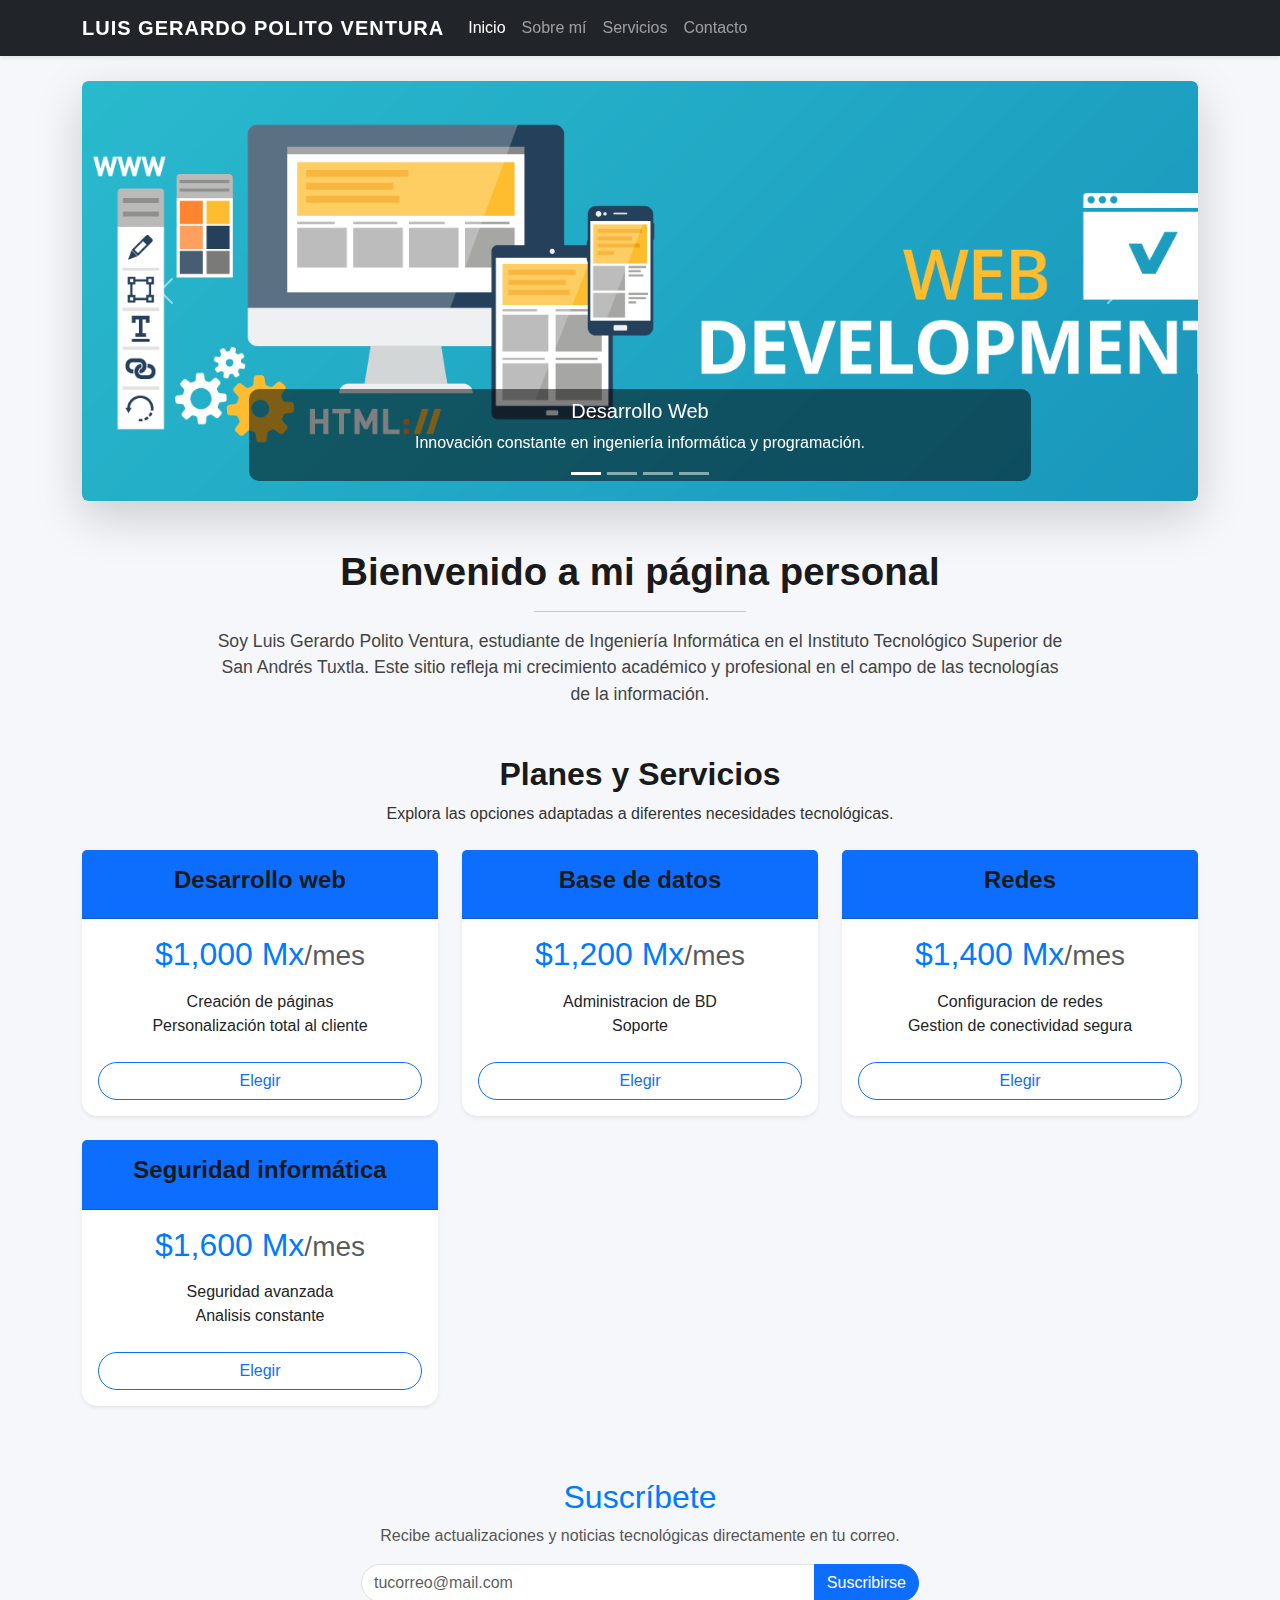
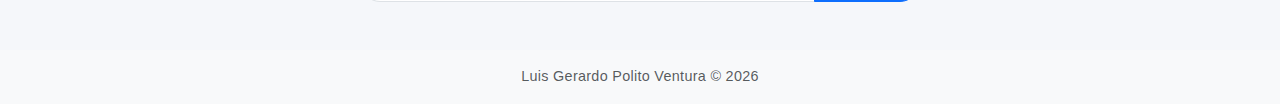
<file: index.html>
<!doctype html>
<html lang="es">
  <head>
    <meta charset="utf-8">
    <meta name="viewport" content="width=device-width, initial-scale=1">
    <meta name="description" content="Página personal de Luis Gerardo Polito Ventura - Ingeniería Informática">
    <meta name="author" content="Luis Gerardo Polito Ventura">
    <title>Inicio | Luis Gerardo Polito Ventura</title>    

    <!-- Bootstrap -->
    <link href="css/bootstrap.min.css" rel="stylesheet">
     <link rel="stylesheet" href="css/index.css">
    <link rel="icon" href="https://nubecolectiva.com/favicon.ico"> 
  </head>

  <body>
    <main>
      <div class="container mb-5">

        <!-- NAVBAR -->
        <header class="d-flex flex-wrap py-3 mb-5 border-bottom">
          <nav class="navbar navbar-expand-lg navbar-dark bg-dark fixed-top shadow-sm">
            <div class="container">
              <a class="navbar-brand fw-bold" href="#">Luis Gerardo Polito Ventura</a>
              <button class="navbar-toggler" type="button" data-bs-toggle="collapse" data-bs-target="#navbarSupportedContent">
                <span class="navbar-toggler-icon"></span>
              </button>
              <div class="collapse navbar-collapse" id="navbarSupportedContent">
                <ul class="navbar-nav me-auto mb-2 mb-lg-0">
                  <li class="nav-item"><a class="nav-link active" href="index.html">Inicio</a></li>
                  <li class="nav-item"><a class="nav-link" href="nosotros.html">Sobre mí</a></li>
                  <li class="nav-item"><a class="nav-link" href="servicios.html">Servicios</a></li>
                  <li class="nav-item"><a class="nav-link" href="contacto.html">Contacto</a></li>
                </ul>
              </div>
            </div>
          </nav>
        </header>

        <!-- HERO / CARRUSEL -->
        <div id="carouselExampleCaptions" class="carousel slide shadow-lg rounded" data-bs-ride="carousel">
          <div class="carousel-indicators">
            <button type="button" data-bs-target="#carouselExampleCaptions" data-bs-slide-to="0" class="active"></button>
            <button type="button" data-bs-target="#carouselExampleCaptions" data-bs-slide-to="1"></button>
            <button type="button" data-bs-target="#carouselExampleCaptions" data-bs-slide-to="2"></button>
            <button type="button" data-bs-target="#carouselExampleCaptions" data-bs-slide-to="3"></button>
          </div>
          <div class="carousel-inner rounded">
            <div class="carousel-item active">
              <img src="imagenes/imagen5.png" class="d-block w-100 rounded" alt="Desarrollo web">
              <div class="carousel-caption d-none d-md-block">
                <h5>Desarrollo Web</h5>
                <p>Innovación constante en ingeniería informática y programación.</p>
              </div>
            </div>
            <div class="carousel-item">
              <img src="imagenes/imagen7.jpg" class="d-block w-100 rounded" alt="Ciberseguridad">
              <div class="carousel-caption d-none d-md-block">
                <h5>Seguridad Informática</h5>
                <p>Protegiendo la información y las redes ante nuevos desafíos digitales.</p>
              </div>
            </div>
            <div class="carousel-item">
              <img src="imagenes/imagen8.png" class="d-block w-100 rounded" alt="base de datos">
              <div class="carousel-caption d-none d-md-block">
                <h5>Bases de Datos Eficientes</h5>
                <p>Diseño y optimización de sistemas de almacenamiento confiables.</p>
              </div>
            </div>
            <div class="carousel-item">
              <img src="imagenes/imagen9.webp" class="d-block w-100 rounded" alt="base de datos">
              <div class="carousel-caption d-none d-md-block">
                <h5>Interconectividad de Redes</h5>
                <p>Optimizacion de redes y mejora de procesos en redes.</p>
              </div>
            </div>
          </div>
          <button class="carousel-control-prev" type="button" data-bs-target="#carouselExampleCaptions" data-bs-slide="prev">
            <span class="carousel-control-prev-icon"></span>
          </button>
          <button class="carousel-control-next" type="button" data-bs-target="#carouselExampleCaptions" data-bs-slide="next">
            <span class="carousel-control-next-icon"></span>
          </button>
        </div>

        <!-- PRESENTACIÓN PERSONAL -->
        <section class="intro text-center mt-5">
          <h1 class="fw-bold">Bienvenido a mi página personal</h1>
          <hr class="w-25 mx-auto my-3">
          <p class="lead">Soy <strong>Luis Gerardo Polito Ventura</strong>, estudiante de <strong>Ingeniería Informática</strong> en el Instituto Tecnológico Superior de San Andrés Tuxtla.  
          Este sitio refleja mi crecimiento académico y profesional en el campo de las tecnologías de la información.</p>
        </section>

        <!-- PLANES -->
        <section class="planes mt-5">
          <div class="text-center mb-4">
            <h2 class="fw-bold">Planes y Servicios</h2>
            <p>Explora las opciones adaptadas a diferentes necesidades tecnológicas.</p>
          </div>
          <div class="row row-cols-1 row-cols-md-3 text-center">
            <!-- desarrollo web -->
            <div class="col mb-4">
              <div class="card plan-card shadow-sm border-0">
                <div class="card-header bg-primary text-white py-3">
                  <h4 class="fw-semibold">Desarrollo web</h4>
                </div>
                <div class="card-body">
                  <h1 class="card-title pricing-card-title">$1,000 Mx<small class="text-muted">/mes</small></h1>
                  <ul class="list-unstyled mt-3 mb-4">
                    <li>Creación de páginas</li>
                    <li>Personalización total al cliente</li>
                  </ul>
                  <button class="btn btn-outline-primary w-100">Elegir</button>
                </div>
              </div>
            </div>
            <!-- bases de datos -->
              <div class="col mb-4">
              <div class="card plan-card shadow-sm border-0">
                <div class="card-header bg-primary text-white py-3">
                  <h4 class="fw-semibold">Base de datos</h4>
                </div>
                <div class="card-body">
                  <h1 class="card-title pricing-card-title">$1,200  Mx<small class="text-muted">/mes</small></h1>
                  <ul class="list-unstyled mt-3 mb-4">
                    <li>Administracion de BD</li>
                    <li>Soporte</li>
                  </ul>
                  <button class="btn btn-outline-primary w-100">Elegir</button>
                </div>
              </div>
            </div>
            <!-- redes -->
              <div class="col mb-4">
              <div class="card plan-card shadow-sm border-0">
                <div class="card-header bg-primary text-white py-3">
                  <h4 class="fw-semibold">Redes</h4>
                </div>
                <div class="card-body">
                  <h1 class="card-title pricing-card-title">$1,400 Mx<small class="text-muted">/mes</small></h1>
                  <ul class="list-unstyled mt-3 mb-4">
                    <li>Configuracion de redes</li>
                    <li>Gestion de conectividad segura</li>
                  </ul>
                  <button class="btn btn-outline-primary w-100">Elegir</button>
                </div>
              </div>
            </div>
            <!--ciberseguridad-->
              <div class="col mb-4">
              <div class="card plan-card shadow-sm border-0">
                <div class="card-header bg-primary text-white py-3">
                  <h4 class="fw-semibold">Seguridad informática</h4>
                </div>
                <div class="card-body">
                  <h1 class="card-title pricing-card-title">$1,600 Mx<small class="text-muted">/mes</small></h1>
                  <ul class="list-unstyled mt-3 mb-4">
                    <li>Seguridad avanzada</li>
                    <li>Analisis constante</li>
                  </ul>
                  <button class="btn btn-outline-primary w-100">Elegir</button>
                </div>
              </div>
            </div>
          </div>
        </section>

        <!-- NEWSLETTER -->
        <section class="newsletter text-center mt-5">
          <h2>Suscríbete</h2>
          <p>Recibe actualizaciones y noticias tecnológicas directamente en tu correo.</p>
          <form class="d-flex justify-content-center">
            <div class="input-group w-50">
              <input type="email" class="form-control" placeholder="tucorreo@mail.com" required>
              <button class="btn btn-primary" type="submit">Suscribirse</button>
            </div>
          </form>
        </section>

      </div>
    </main>

    <!-- FOOTER -->
    <footer class="footer mt-auto py-3 bg-light">
      <div class="container text-center">
        <span class="text-muted">Luis Gerardo Polito Ventura © <script>document.write(new Date().getFullYear())</script></span>
      </div>
    </footer>

    <script src="js/bootstrap.bundle.min.js"></script>
  </body>
</html>
</file>
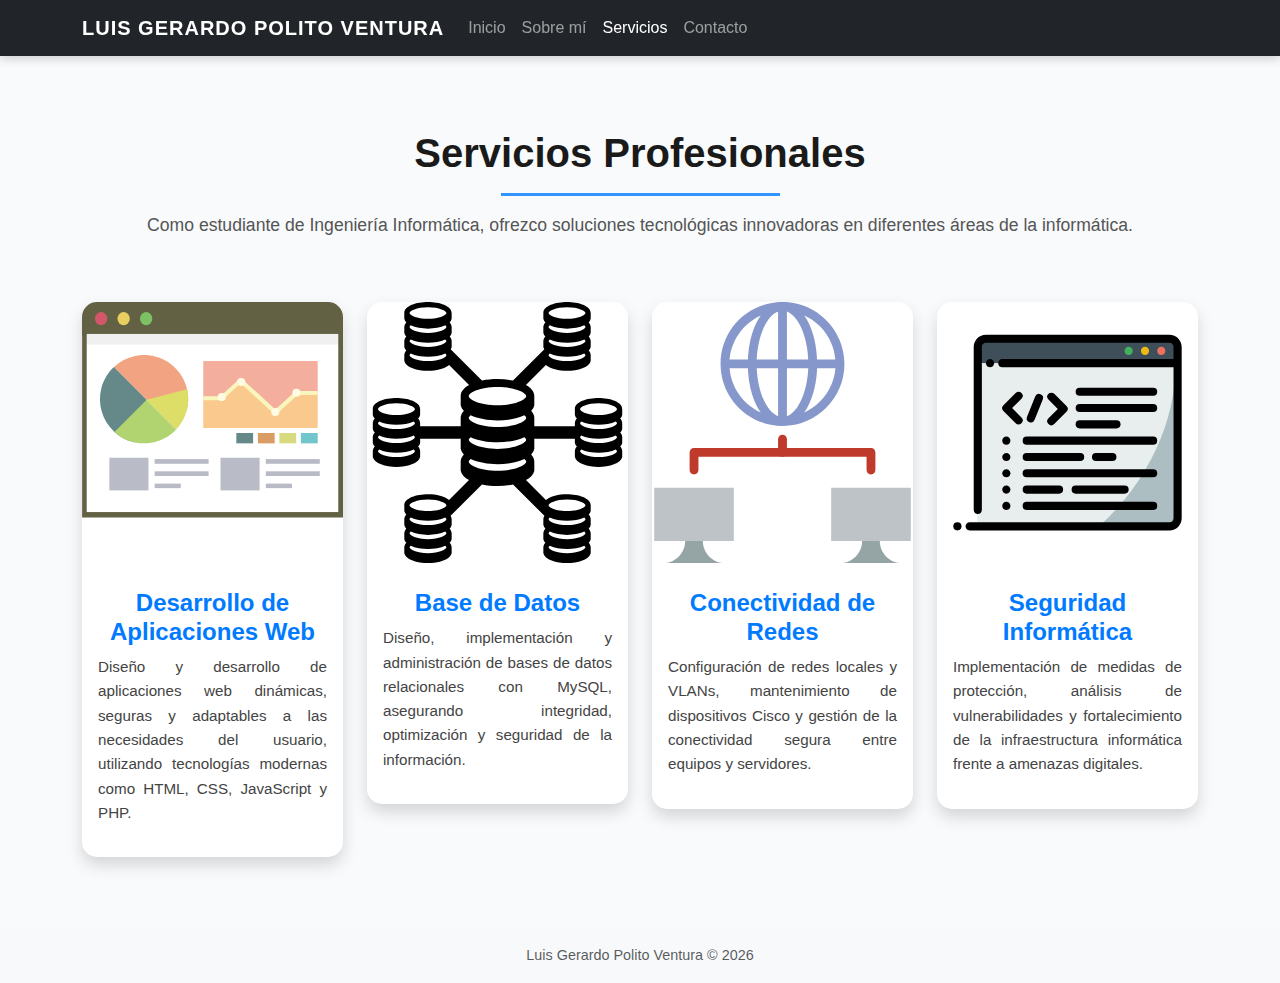
<file: servicios.html>
<!doctype html>
<html lang="es">
  <head>
    <meta charset="utf-8">
    <meta name="viewport" content="width=device-width, initial-scale=1">
    <meta name="description" content="Servicios ofrecidos por Luis Gerardo Polito Ventura">
    <meta name="author" content="Luis Gerardo Polito Ventura">
    <title>Servicios | Luis Gerardo Polito Ventura</title>    

    <!-- Archivo CSS Bootstrap 5 -->
    <link href="css/bootstrap.min.css" rel="stylesheet">

    <!-- Favicon -->
    <link rel="icon" href="https://nubecolectiva.com/favicon.ico"> 

    <!-- Hoja de Estilos Personalizada --> 
     <link rel="stylesheet" href="css/servicios.css">

    
  </head>
  <body>

    <main>

      <div class="container mb-5">

        <!-- Header -->
        <header class="d-flex flex-wrap py-3 mb-5 border-bottom">

          <nav class="navbar navbar-expand-lg navbar-dark bg-dark fixed-top">
            <div class="container">
              <a class="navbar-brand" href="#">Luis Gerardo Polito Ventura</a>
              <button class="navbar-toggler" type="button" data-bs-toggle="collapse" data-bs-target="#navbarSupportedContent" aria-controls="navbarSupportedContent" aria-expanded="false" aria-label="Toggle navigation">
                <span class="navbar-toggler-icon"></span>
              </button>
              <div class="collapse navbar-collapse" id="navbarSupportedContent">
                <ul class="navbar-nav me-auto mb-2 mb-lg-0">

                  <li class="nav-item">
                    <a class="nav-link" aria-current="page" href="index.html">Inicio</a>                    
                  </li>

                  <li class="nav-item">
                    <a class="nav-link" aria-current="page" href="nosotros.html">Sobre mí</a>                    
                  </li>

                  <li class="nav-item">
                    <a class="nav-link active" aria-current="page" href="servicios.html">Servicios</a>                    
                  </li>

                  <li class="nav-item">
                    <a class="nav-link" aria-current="page" href="contacto.html">Contacto</a> 
                  </li>

                </ul> 
              </div>
            </div>
          </nav>

        </header>

        <!-- Sección principal -->
        <div class="row mt-5 pt-5 text-center">
          <div class="col-md-12">
            <h1 class="fw-bold">Servicios Profesionales</h1>
            <hr class="w-25 mx-auto my-3">
            <p class="lead">Como estudiante de Ingeniería Informática, ofrezco soluciones tecnológicas innovadoras en diferentes áreas de la informática.</p>
          </div>
        </div> 

        <!-- Servicios -->
        <div class="row text-center mt-5">
          <!-- Servicio 1 -->
          <div class="col-md-6 col-lg-3 mb-4">
            <div class="service-card shadow">
              <img src="iconos/icono4.svg" class="img-fluid rounded-top" alt="Desarrollo de Aplicaciones Web">
              <div class="p-3">
                <h4 class="fw-bold">Desarrollo de Aplicaciones Web</h4>
                <p>Diseño y desarrollo de aplicaciones web dinámicas, seguras y adaptables a las necesidades del usuario, utilizando tecnologías modernas como HTML, CSS, JavaScript y PHP.</p>
              </div>
            </div>
          </div>

          <!-- Servicio 2 -->
          <div class="col-md-6 col-lg-3 mb-4">
            <div class="service-card shadow">
              <img src="iconos/icono7.svg" class="img-fluid rounded-top" alt="Base de Datos">
              <div class="p-3">
                <h4 class="fw-bold">Base de Datos</h4>
                <p>Diseño, implementación y administración de bases de datos relacionales con MySQL, asegurando integridad, optimización y seguridad de la información.</p>
              </div>
            </div>
          </div>

          <!-- Servicio 3 -->
          <div class="col-md-6 col-lg-3 mb-4">
            <div class="service-card shadow">
              <img src="iconos/icono8.svg" class="img-fluid rounded-top" alt="Conectividad de Redes">
              <div class="p-3">
                <h4 class="fw-bold">Conectividad de Redes</h4>
                <p>Configuración de redes locales y VLANs, mantenimiento de dispositivos Cisco y gestión de la conectividad segura entre equipos y servidores.</p>
              </div>
            </div>
          </div>

          <!-- Servicio 4 -->
          <div class="col-md-6 col-lg-3 mb-4">
            <div class="service-card shadow">
              <img src="iconos/icono6.svg" class="img-fluid rounded-top" alt="Seguridad Informática">
              <div class="p-3">
                <h4 class="fw-bold">Seguridad Informática</h4>
                <p>Implementación de medidas de protección, análisis de vulnerabilidades y fortalecimiento de la infraestructura informática frente a amenazas digitales.</p>
              </div>
            </div>
          </div>
        </div>

      </div>

    </main>

    <!-- Footer -->  
    <footer class="footer mt-auto py-3 bg-light">
      <div class="container text-center">
        <span class="text-muted">Luis Gerardo Polito Ventura © <script>document.write(new Date().getFullYear())</script></span>
      </div>
    </footer>

     <!-- Archivo JS Bootstrap 5 -->  
    <script src="js/bootstrap.bundle.min.js"></script>
      
  </body>
</html>
</file>
<file: css/index.css>
/* ==============================================
   ESTILOS PRINCIPALES - INGENIERO INFORMÁTICO
   Autor: Luis Gerardo Polito Ventura
   ============================================== */

/* GENERAL */
body {
  font-family: 'Segoe UI', Tahoma, Geneva, Verdana, sans-serif;
  background-color: #f5f7fa;
  color: #333;
  margin: 0;
  padding: 0;
}

/* NAVBAR */
.navbar {
  box-shadow: 0 2px 10px rgba(0,0,0,0.2);
}

.navbar-brand {
  font-weight: 700;
  letter-spacing: 1px;
  text-transform: uppercase;
}

.nav-link {
  font-weight: 500;
  transition: color 0.3s;
}

.nav-link:hover {
  color: #ffc107 !important;
}

/* CARRUSEL */
.carousel-item img {
  height: 420px;
  object-fit: cover;
}

.carousel-caption {
  background: rgba(0, 0, 0, 0.5);
  border-radius: 10px;
  padding: 10px 20px;
}

/* TITULOS Y TEXTOS */
h1, h2, h4 {
  color: #1a1a1a;
}

h1 {
  font-size: 2.4rem;
}

.lead {
  font-size: 1.1rem;
  color: #444;
}

/* SECCIÓN INTRO */
.intro {
  max-width: 850px;
  margin: auto;
}

/* PLANES */
.plan-card {
  border-radius: 15px;
  transition: transform 0.3s ease, box-shadow 0.3s ease;
}

.plan-card:hover {
  transform: translateY(-8px);
  box-shadow: 0 10px 25px rgba(0, 0, 0, 0.2);
}

.plan-card h4 {
  font-weight: 600;
}

.pricing-card-title {
  font-size: 2rem;
  color: #007bff;
}

/* BOTONES */
.btn {
  border-radius: 25px;
  font-weight: 500;
  transition: transform 0.2s ease, background-color 0.3s ease;
}

.btn:hover {
  transform: translateY(-2px);
}

/* NEWSLETTER */
.newsletter h2 {
  color: #007bff;
}

.newsletter p {
  color: #555;
}

.input-group input {
  border-radius: 25px 0 0 25px;
}

.input-group .btn {
  border-radius: 0 25px 25px 0;
}

/* FOOTER */
footer {
  font-size: 0.9rem;
  letter-spacing: 0.3px;
}

/* RESPONSIVIDAD */
@media (max-width: 768px) {
  .carousel-item img {
    height: 250px;
  }

  h1 {
    font-size: 2rem;
  }

  .newsletter .input-group {
    width: 80% !important;
  }
}
</file>
<file: css/servicios.css>
/* ================================
   ESTILOS - SERVICIOS
   Autor: Luis Gerardo Polito Ventura
   ================================ */

body {
  font-family: 'Segoe UI', Tahoma, Geneva, Verdana, sans-serif;
  background-color: #f8fafc;
  color: #333;
}

/* NAVBAR */
.navbar {
  box-shadow: 0 2px 10px rgba(0,0,0,0.2);
}

.navbar-brand {
  font-weight: 700;
  letter-spacing: 1px;
  text-transform: uppercase;
}

.nav-link {
  font-weight: 500;
  transition: color 0.3s;
}

.nav-link:hover {
  color: #ffc107 !important;
}

/* TITULO PRINCIPAL */
h1 {
  font-size: 2.5rem;
  color: #1a1a1a;
}

.lead {
  font-size: 1.1rem;
  color: #555;
}

/* SERVICIOS */
.service-card {
  background-color: #fff;
  border-radius: 15px;
  overflow: hidden;
  transition: transform 0.3s ease, box-shadow 0.3s ease;
}

.service-card:hover {
  transform: translateY(-8px);
  box-shadow: 0 10px 25px rgba(0,0,0,0.2);
}

.service-card h4 {
  color: #007bff;
  margin-top: 10px;
}

.service-card p {
  font-size: 0.95rem;
  color: #444;
  line-height: 1.6;
  text-align: justify;
}

/* SEPARADOR */
hr {
  border: none;
  height: 3px;
  width: 80px;
  background-color: #007bff;
  opacity: 0.8;
}

/* FOOTER */
footer {
  font-size: 0.9rem;
  background-color: #212529;
  color: #ccc;
  padding: 20px 0;
}

/* RESPONSIVIDAD */
@media (max-width: 768px) {
  h1 {
    font-size: 2rem;
  }
  .service-card {
    margin-bottom: 20px;
  }
}
</file>
